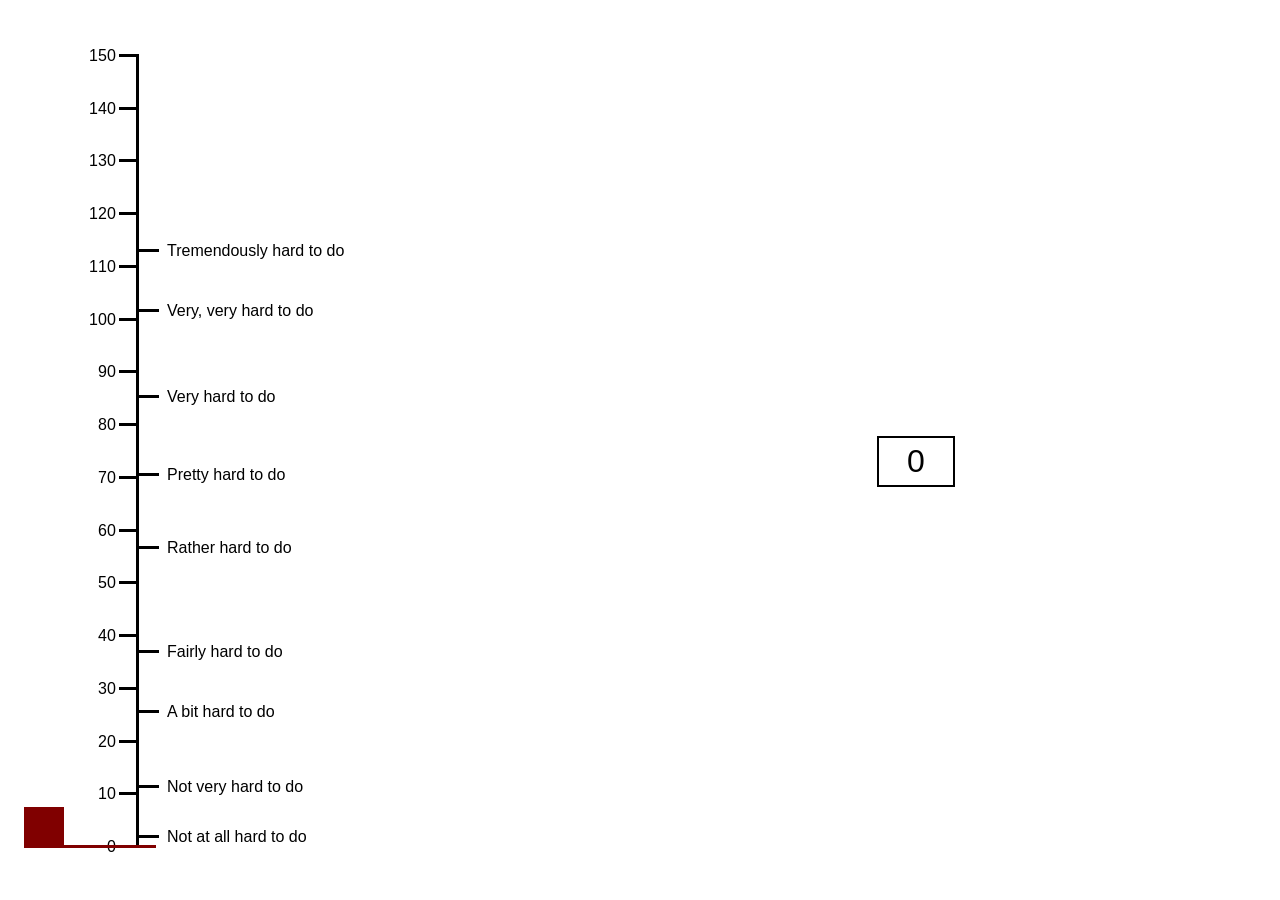
<file: index.html>
<!DOCTYPE html>
<html lang="en-US">
<head>
  <meta http-equiv="content-type" content="text/html; charset=UTF-8">
  <meta name="viewport" content="width=device-width, initial-scale=1">
  <title>SMEQ slider demo</title>
  <script src="https://cdnjs.cloudflare.com/ajax/libs/jquery/3.3.1/jquery.js"></script>
  <script src="js/html5smeq.js"></script>
  <link rel="stylesheet" href="css/html5smeq.css">
  <style>
    body {
      background: #ffffff;
      font-family: sans-serif;
    }

    #smeq {
      height: 95vh;
    }
  </style>
  <script>
    $(document).ready(function() {
      initSMEQ($("#smeq"));
    });
  </script>
</head>
<body>
  <div id="smeq"></div>
</body>
</html>
</file>
<file: css/html5smeq.css>
.smeqslider {
  position: relative;
  min-height: calc(300px + 4em);
  height: 100%;
}

.smeqscore {
  position: absolute;
  top: calc(50% - 3em);
  left: calc(70% - 1em);
  margin-top: 3em;
  margin-bottom: 1em;
  padding: 5px;
  border: 2px solid black;
  width: 4em;
  text-align: center;
}

.smeqscore>span {
  font-size: 200%;
}

.smeqhandle {
  position: absolute;
  width: 2.5em;
  height: 2.5em;
  background-color: maroon;
  bottom: 0;
  left: 0;
  margin: 0;
}

.smeqhandle:after {
  content: "";
  position: absolute;
  border-top: 3px maroon solid;
  width: calc(7em + 20px);
  bottom: -1px;
  left: 0;
}

.smeqaxis {
  position: absolute;
  top: 0;
  left: 1em;
  height: calc(100% - 4em);
  width: calc(70% - 2em);
  margin-top: 3em;
  margin-bottom: 1em;
}

.smeqline {
  position: absolute;
  top: 0;
  left: 7em;
  height: 100%;
  width: calc(100% - 5em);
  border-left: 3px solid black;
}

.smeqtick:before {
  content: "";
  position: absolute;
  right: calc(-0.2em - 20px);
  top: calc(0.5em - 1px);
  width: 20px;
  border-top: 3px solid black;
}

.smeqtick {
  display: inline-block;
  position: absolute;
  text-align: right;
  width: 1.8em;
  left: calc(-1.8em - 0.2em - 20px);
  top: 0.5em;
}

.smeqlabel:before {
  content: "";
  position: absolute;
  left: 0px;
  top: calc(0.5em - 1px);
  width: 20px;
  border-top: 3px solid black;
}

.smeqlabel {
  position: absolute;
  text-align: left;
  padding-left: calc(20px + 0.5em);
}

.smeqtick:nth-child(1) {
  top: calc(100% - 1px - 100%/15 * 0 - 0.5em)
}

.smeqtick:nth-child(2) {
  top: calc(100% - 1px - 100%/15 * 1 - 0.5em)
}

.smeqtick:nth-child(3) {
  top: calc(100% - 1px - 100%/15 * 2 - 0.5em)
}

.smeqtick:nth-child(4) {
  top: calc(100% - 1px - 100%/15 * 3 - 0.5em)
}

.smeqtick:nth-child(5) {
  top: calc(100% - 1px - 100%/15 * 4 - 0.5em)
}

.smeqtick:nth-child(6) {
  top: calc(100% - 1px - 100%/15 * 5 - 0.5em)
}

.smeqtick:nth-child(7) {
  top: calc(100% - 1px - 100%/15 * 6 - 0.5em)
}

.smeqtick:nth-child(8) {
  top: calc(100% - 1px - 100%/15 * 7 - 0.5em)
}

.smeqtick:nth-child(9) {
  top: calc(100% - 1px - 100%/15 * 8 - 0.5em)
}

.smeqtick:nth-child(10) {
  top: calc(100% - 1px - 100%/15 * 9 - 0.5em)
}

.smeqtick:nth-child(11) {
  top: calc(100% - 1px - 100%/15 * 10 - 0.5em)
}

.smeqtick:nth-child(12) {
  top: calc(100% - 1px - 100%/15 * 11 - 0.5em)
}

.smeqtick:nth-child(13) {
  top: calc(100% - 1px - 100%/15 * 12 - 0.5em)
}

.smeqtick:nth-child(14) {
  top: calc(100% - 1px - 100%/15 * 13 - 0.5em)
}

.smeqtick:nth-child(15) {
  top: calc(100% - 1px - 100%/15 * 14 - 0.5em)
}

.smeqtick:nth-child(16) {
  top: calc(100% - 1px - 100%/15 * 15 - 0.5em)
}

.smeqlabel:nth-child(17) {
  top: calc(100% - 1px - 100%/15 * 0.19 - 0.5em)
}

.smeqlabel:nth-child(18) {
  top: calc(100% - 1px - 100%/15 * 1.14 - 0.5em)
}

.smeqlabel:nth-child(19) {
  top: calc(100% - 1px - 100%/15 * 2.56 - 0.5em)
}

.smeqlabel:nth-child(20) {
  top: calc(100% - 1px - 100%/15 * 3.69 - 0.5em)
}

.smeqlabel:nth-child(21) {
  top: calc(100% - 1px - 100%/15 * 5.67 - 0.5em)
}

.smeqlabel:nth-child(22) {
  top: calc(100% - 1px - 100%/15 * 7.06 - 0.5em)
}

.smeqlabel:nth-child(23) {
  top: calc(100% - 1px - 100%/15 * 8.53 - 0.5em)
}

.smeqlabel:nth-child(24) {
  top: calc(100% - 1px - 100%/15 * 10.17 - 0.5em)
}

.smeqlabel:nth-child(25) {
  top: calc(100% - 1px - 100%/15 * 11.31 - 0.5em)
}
</file>
